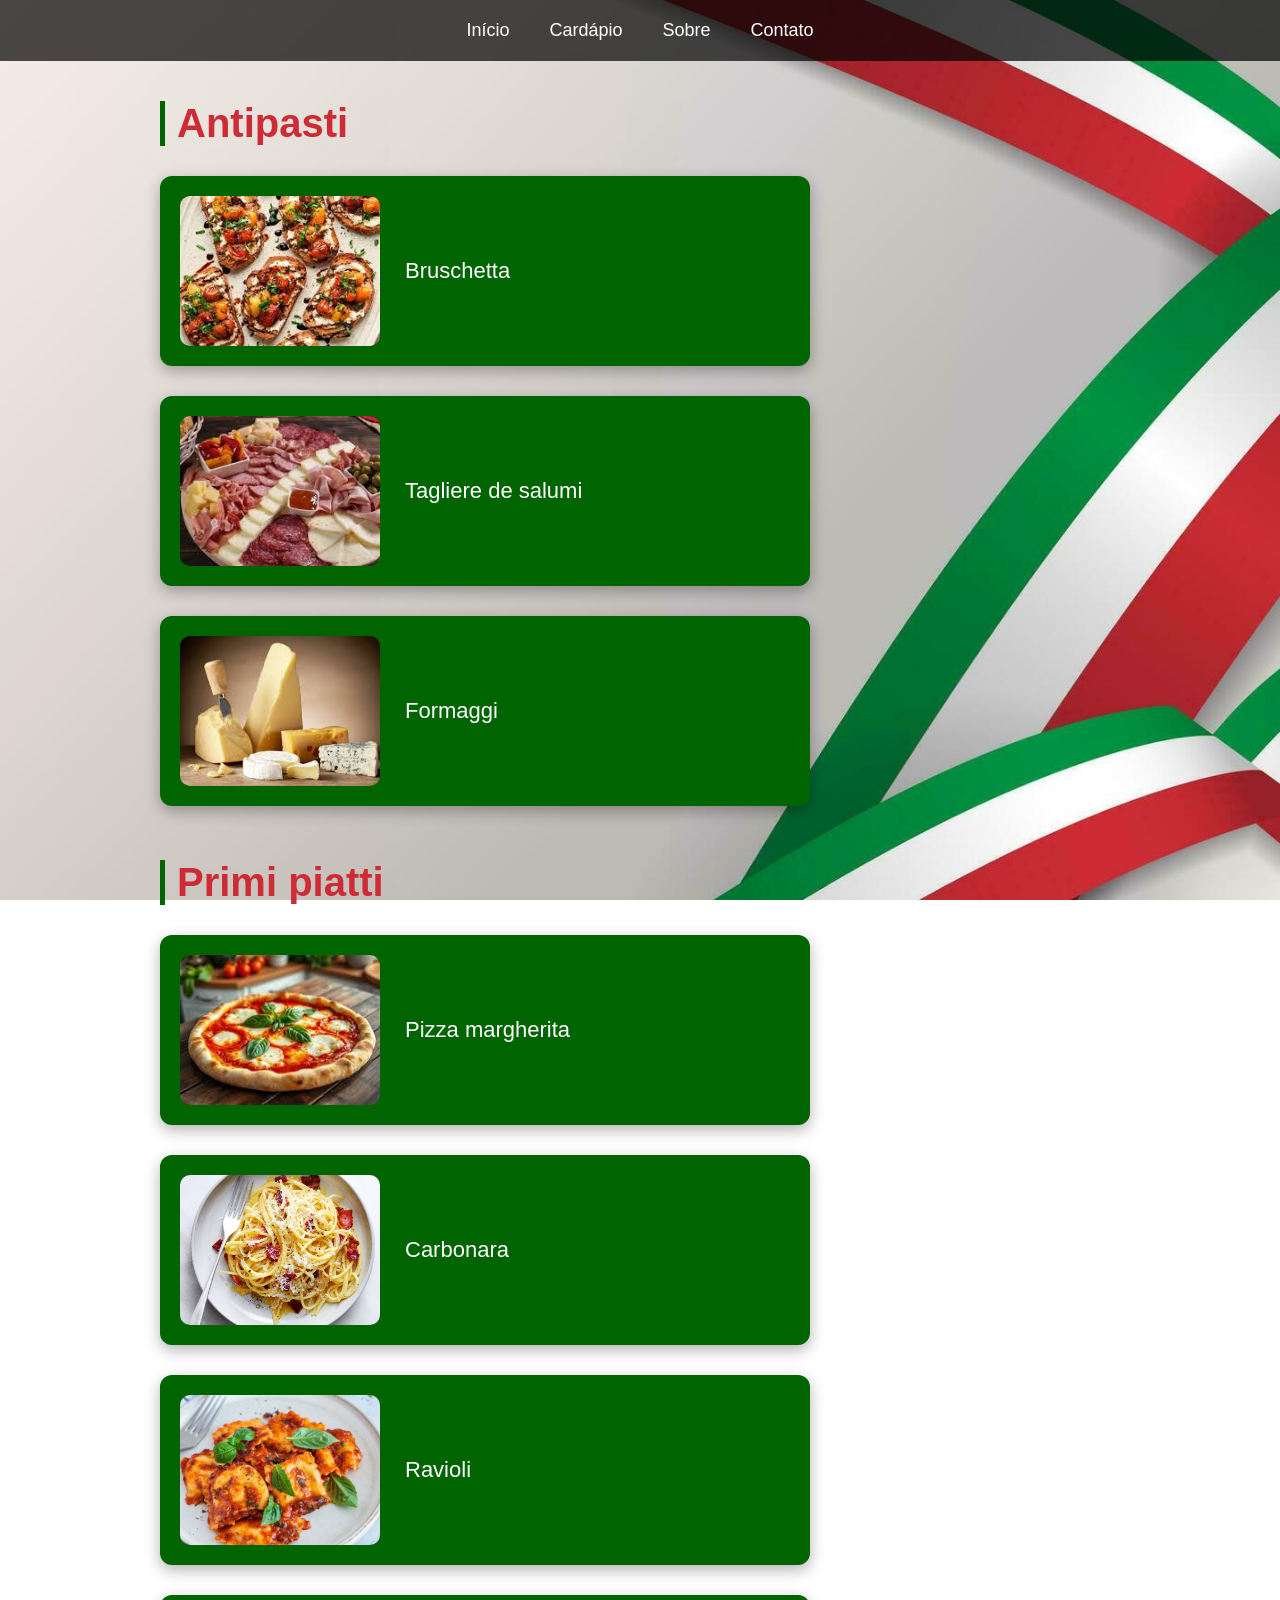
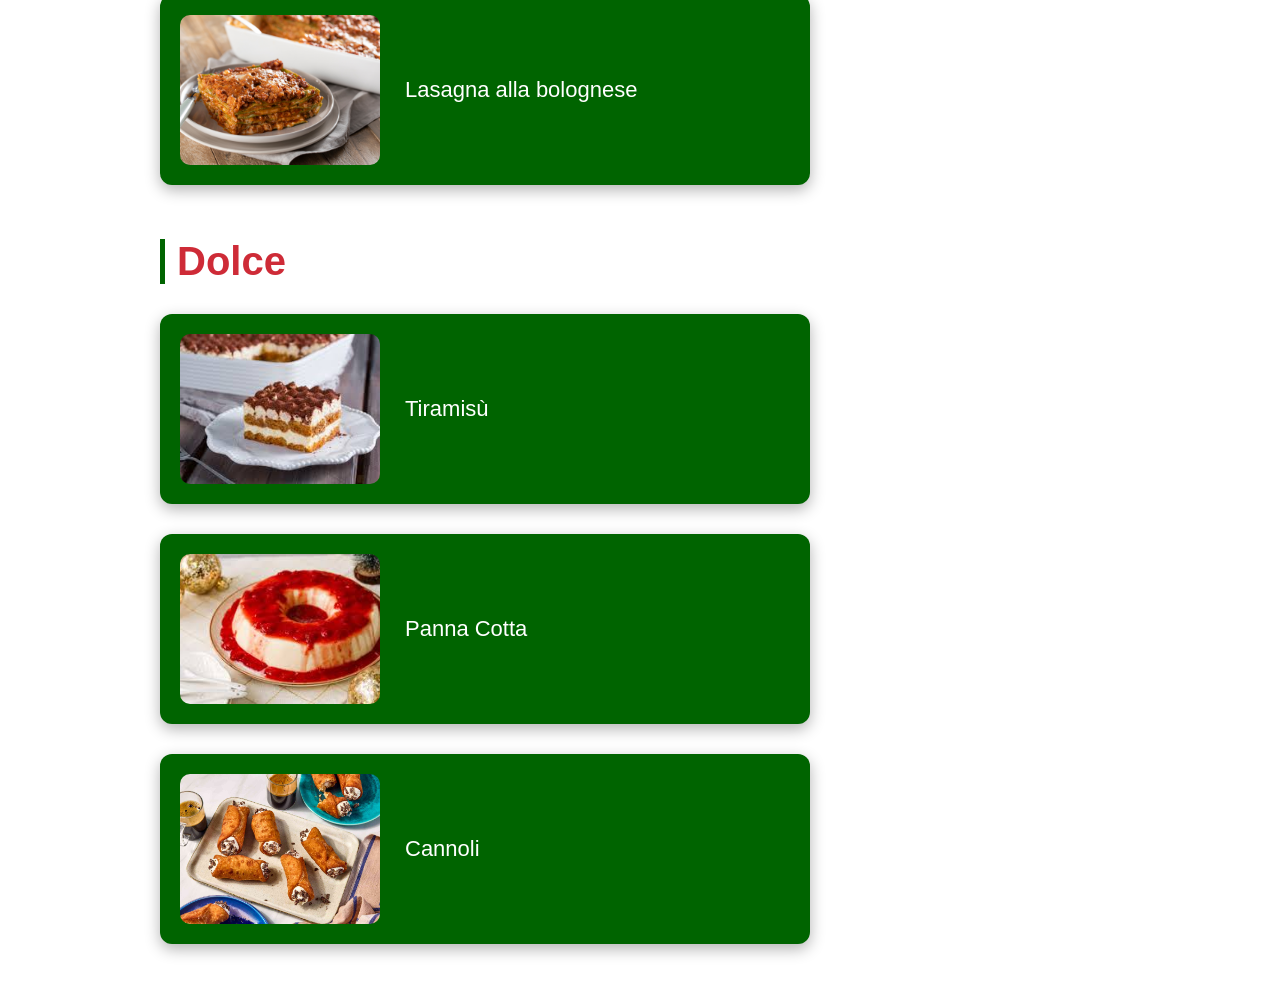
<file: cardapio.html>
<!DOCTYPE html>
<html lang="en">
<head>
    <meta charset="UTF-8">
    <meta name="viewport" content="width=device-width, initial-scale=1.0">
    <title>Cardapio</title>
    <link rel="stylesheet" href="css/style2.css">
</head>
<body>
    <header>
    <nav>
        <ul class="menu">
            <li><a href="index.html">Início</a></li>
            <li><a href="cardapio.html">Cardápio</a></li>
            <li><a href="sobre.html">Sobre</a></li>
            <li><a href="contato.html">Contato</a></li>
        </ul>
    </nav>
    </header>

    <section class="cardapio">

        <h1 class="titulo">Antipasti</h1>

        <div class="lista-comidas">

            <div class="card">
                <img src="img/entrada1.jpg">
                <p>Bruschetta</p>
            </div>

            <div class="card">
                <img src="img/entrada2.jpg">
                <p>Tagliere de salumi</p>
            </div>

            <div class="card">
                <img src="img/entrada3.jpg">
                <p>Formaggi</p>
            </div>

        </div>

        <br>
        <br>
        <br>

        <h1 class="titulo">Primi piatti</h1>

        <div class="lista-comidas">

            <div class="card">
                <img src="img/pizza.jpg">
                <p>Pizza  margherita</p>
            </div>

            <div class="card">
                <img src="img/Carbonara.jpg">
                <p>Carbonara</p>
            </div>

            <div class="card">
                <img src="img/Ravioli.jpg">
                <p>Ravioli</p>
            </div>

            <div class="card">
                <img src="img/lasanha.jpg">
                <p>Lasagna alla bolognese</p>
            </div>

        </div>

        <br>
        <br>
        <br>

        <h1 class="titulo">Dolce</h1>

        <div class="lista-comidas">

            <div class="card">
                <img src="img/Tiramisu.jpg">
                <p>Tiramisù</p>
            </div>

            <div class="card">
                <img src="img/Panna Cotta.jpg">
                <p>Panna Cotta</p>
            </div>

            <div class="card">
                <img src="img/Cannoli.jpg">
                <p>Cannoli</p>
            </div>

        </div>

    </section>

</body>
</html>
</file>
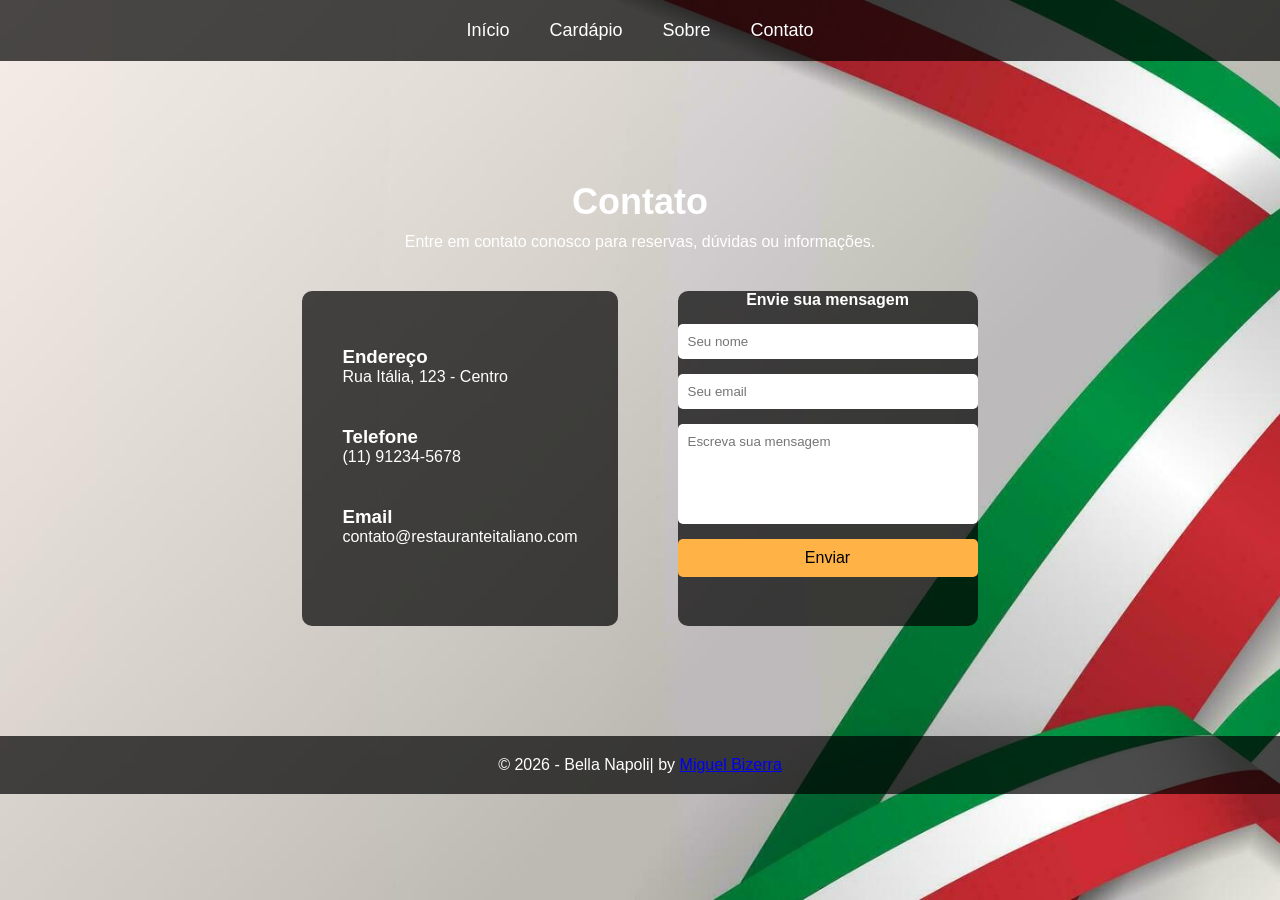
<file: contato.html>
<!DOCTYPE html>
<html lang="en">
<head>
    <meta charset="UTF-8">
    <meta name="viewport" content="width=device-width, initial-scale=1.0">
    <title>Contato</title>
    <link rel="stylesheet" href="css/contato.css">
</head>
<body>
    <header>
    <nav>
        <ul class="menu">
            <li><a href="index.html">Início</a></li>
            <li><a href="cardapio.html">Cardápio</a></li>
            <li><a href="sobre.html">Sobre</a></li>
            <li><a href="contato.html">Contato</a></li>
        </ul>
    </nav>
    </header>

    <section class="contato" id="contato">

    <h1>Contato</h1>
    <p>Entre em contato conosco para reservas, dúvidas ou informações.</p>

    <div class="container-contato">

        <div class="info-contato">
            <h3>Endereço</h3>
            <p>Rua Itália, 123 - Centro</p>

            <h3>Telefone</h3>
            <p>(11) 91234-5678</p>

            <h3>Email</h3>
            <p>contato@restauranteitaliano.com</p>
        </div>

        <form class="form-contato">

            <h4>Envie sua mensagem</h4>

            <input type="text" placeholder="Seu nome" required>

            <input type="email" placeholder="Seu email" required>

            <textarea placeholder="Escreva sua mensagem" required></textarea>

            <button type="submit">Enviar</button>

        </form>

    </div>

</section>

<!-- início rodapé -->
<footer>
    <div>
        <p>&copy; 2026 - Bella Napoli| by <a href="https://github.com/miguelsilva1234/Projeto-comida-">Miguel Bizerra</a></p>
    </div>
</footer>
<!-- fim rodapé -->
</body>
</html>
</file>
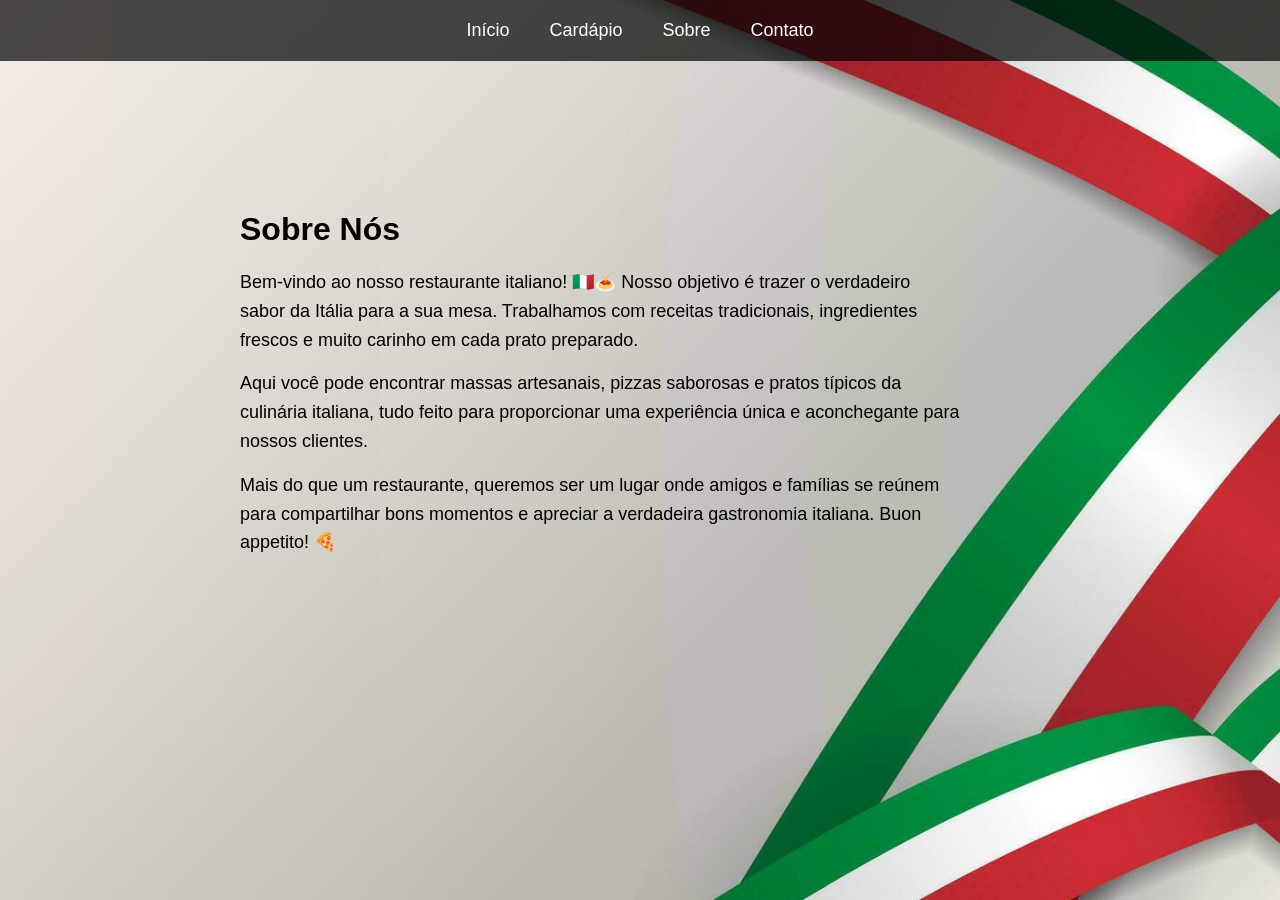
<file: sobre.html>
<!DOCTYPE html>
<html lang="en">
<head>
    <meta charset="UTF-8">
    <meta name="viewport" content="width=device-width, initial-scale=1.0">
    <title>Sobre</title>
    <link rel="stylesheet" href="css/sobre.css">
</head>
<body>

<header>
    <nav>
        <ul class="menu">
            <li><a href="index.html">Início</a></li>
            <li><a href="cardapio.html">Cardápio</a></li>
            <li><a href="sobre.html">Sobre</a></li>
            <li><a href="contato.html">Contato</a></li>
        </ul>
    </nav>
</header>

<section class="sobre">
    <div class="container-sobre">
        <h2>Sobre Nós</h2>
        <p>
            Bem-vindo ao nosso restaurante italiano! 🇮🇹🍝
            Nosso objetivo é trazer o verdadeiro sabor da Itália para a sua mesa.
            Trabalhamos com receitas tradicionais, ingredientes frescos e muito
            carinho em cada prato preparado.
        </p>

        <p>
            Aqui você pode encontrar massas artesanais, pizzas saborosas e pratos
            típicos da culinária italiana, tudo feito para proporcionar uma
            experiência única e aconchegante para nossos clientes.
        </p>

        <p>
            Mais do que um restaurante, queremos ser um lugar onde amigos e
            famílias se reúnem para compartilhar bons momentos e apreciar
            a verdadeira gastronomia italiana. Buon appetito! 🍕
        </p>
    </div>
</section>

</body>
</html>
</file>
<file: css/style2.css>
/* RESET */

*{
    margin:0;
    padding:0;
    box-sizing:border-box;
    font-family: Arial, Helvetica, sans-serif;
}

/* FUNDO */

html, body{
    height:100%;
}

body{
    min-height:100vh;
    background-image: url("../img/fundo2.jpg");
    background-size: cover;
    background-position: center;
    background-repeat: no-repeat;
    background-attachment: fixed;
}

/* HEADER / MENU */

header{
    width:100%;
    padding:20px;
    background: rgba(0,0,0,0.7);
}

.menu{
    display:flex;
    justify-content:center;
    gap:40px;
    list-style:none;
}

.menu a{
    text-decoration:none;
    color:white;
    font-size:18px;
    transition:0.3s;
}

.menu a:hover{
    color:#ffb347;
}

/* SEÇÃO CARDÁPIO */

.cardapio{
    padding:40px;
    margin-left:120px; /* joga tudo um pouco pra direita */
}

/* TITULO */

.titulo{
    font-size:40px;
    color:#CE2B37;
    border-left:5px solid #006400;
    padding-left:12px;
    margin-bottom:30px;
}

/* LISTA DE COMIDAS */

.lista-comidas{
    display:flex;
    flex-direction:column;
    gap:30px;
    width:650px;
}

/* CARD */

.card{
    display:flex;
    align-items:center;
    gap:25px;
    background:#006400;
    color:white;
    padding:20px;
    border-radius:12px;
    box-shadow:0 5px 15px rgba(0,0,0,0.3);
}

/* IMAGEM */

.card img{
    width:200px; /* imagem um pouco maior */
    height:150px;
    object-fit:cover;
    border-radius:10px;
}

/* TEXTO */

.card p{
    font-size:22px;
    line-height:1.4;
}
</file>
<file: css/contato.css>
/* RESET */

*{
    margin:0;
    padding:0;
    box-sizing:border-box;
    font-family: Arial, Helvetica, sans-serif;
}

/* FUNDO */

html, body{
    height:100%;
}

body{
    min-height:100vh;
    background-image: url("../img/fundo2.jpg");
    background-size: cover;
    background-position: center;
    background-repeat: no-repeat;
    background-attachment: fixed;
}

/* HEADER / MENU */

header{
    width:100%;
    padding:20px;
    background: rgba(0,0,0,0.7);
}

.menu{
    display:flex;
    justify-content:center;
    gap:40px;
    list-style:none;
}

.menu a{
    text-decoration:none;
    color:white;
    font-size:18px;
    transition:0.3s;
}

.menu a:hover{
    color:#ffb347;
}

/* SOBRE */

.sobre{
    display:flex;
    justify-content:flex-start;
    padding:60px 20px;
}

.container-sobre{
    max-width:800px;
    background-color: rgba(255,255,255,0.9);
    padding:40px;
    border-radius:10px;
    text-align:left;
    margin-top:150px;
    margin-left:200px;
}

.container-sobre h2{
    font-size:32px;
    margin-bottom:20px;
}

.container-sobre p{
    font-size:18px;
    line-height:1.6;
    margin-bottom:15px;
}

/* CONTATO */

.contato{
    margin-top:120px;
    text-align:center;
    color:white;
}

.contato h1{
    font-size:36px;
    margin-bottom:10px;
}

.contato p{
    margin-bottom:40px;
}

.container-contato{
    display:flex;
    justify-content:center;
    gap:60px;
    flex-wrap:wrap;
}

/* INFORMAÇÕES */

.info-contato{
    background: rgba(0,0,0,0.7);
    padding:40px;
    border-radius:10px;
    text-align:left;
    color:white;
}

.info-contato h3{
    margin-top:15px;
}

/* FORMULÁRIO */

.form-contato{
    background: rgba(0,0,0,0.7);
    border-radius:10px;
    display:flex;
    flex-direction:column;
    gap:15px;
    width:300px;
}

.form-contato h4{
    text-align:center;
}

.form-contato input,
.form-contato textarea{
    padding:10px;
    border:none;
    border-radius:5px;
}

.form-contato textarea{
    resize:none;
    height:100px;
}

.form-contato button{
    padding:10px;
    border:none;
    border-radius:5px;
    background:#ffb347;
    cursor:pointer;
    font-size:16px;
    transition:0.3s;
}

.form-contato button:hover{
    background:#e89a2f;
}

/* RODAPÉ */

footer{
    margin-top:110px;
    padding:20px;
    text-align:center;
    background: rgba(0,0,0,0.7);
    color:white;
}
</file>
<file: css/sobre.css>
/* RESET */

*{
    margin:0;
    padding:0;
    box-sizing:border-box;
    font-family: Arial, Helvetica, sans-serif;
}

/* FUNDO */

html, body{
    height:100%;
}

body{
    min-height:100vh;
    background-image: url("../img/fundo2.jpg");
    background-size: cover;
    background-position: center;
    background-repeat: no-repeat;
    background-attachment: fixed;
}

/* HEADER / MENU */

header{
    width:100%;
    padding:20px;
    background: rgba(0,0,0,0.7);
}

.menu{
    display:flex;
    justify-content:center;
    gap:40px;
    list-style:none;
}

.menu a{
    text-decoration:none;
    color:white;
    font-size:18px;
    transition:0.3s;
}

.menu a:hover{
    color:#ffb347;
}

.sobre{
    display: flex;
    justify-content: flex-start; /* joga para a esquerda */
    align-items: flex-start;
    padding: 60px 20px;
}

.container-sobre{
    max-width: 800px;
    background-color: rgba#006400;
    padding: 40px;
    border-radius: 10px;
    text-align: left; /* texto alinhado à esquerda */
    margin-top: 50px; /* desce o texto */
    margin-left: 180px; /* joga mais para a esquerda */
}

.container-sobre h2{
    font-size: 32px;
    margin-bottom: 20px;
}

.container-sobre p{
    font-size: 18px;
    line-height: 1.6;
    margin-bottom: 15px;
}
</file>
